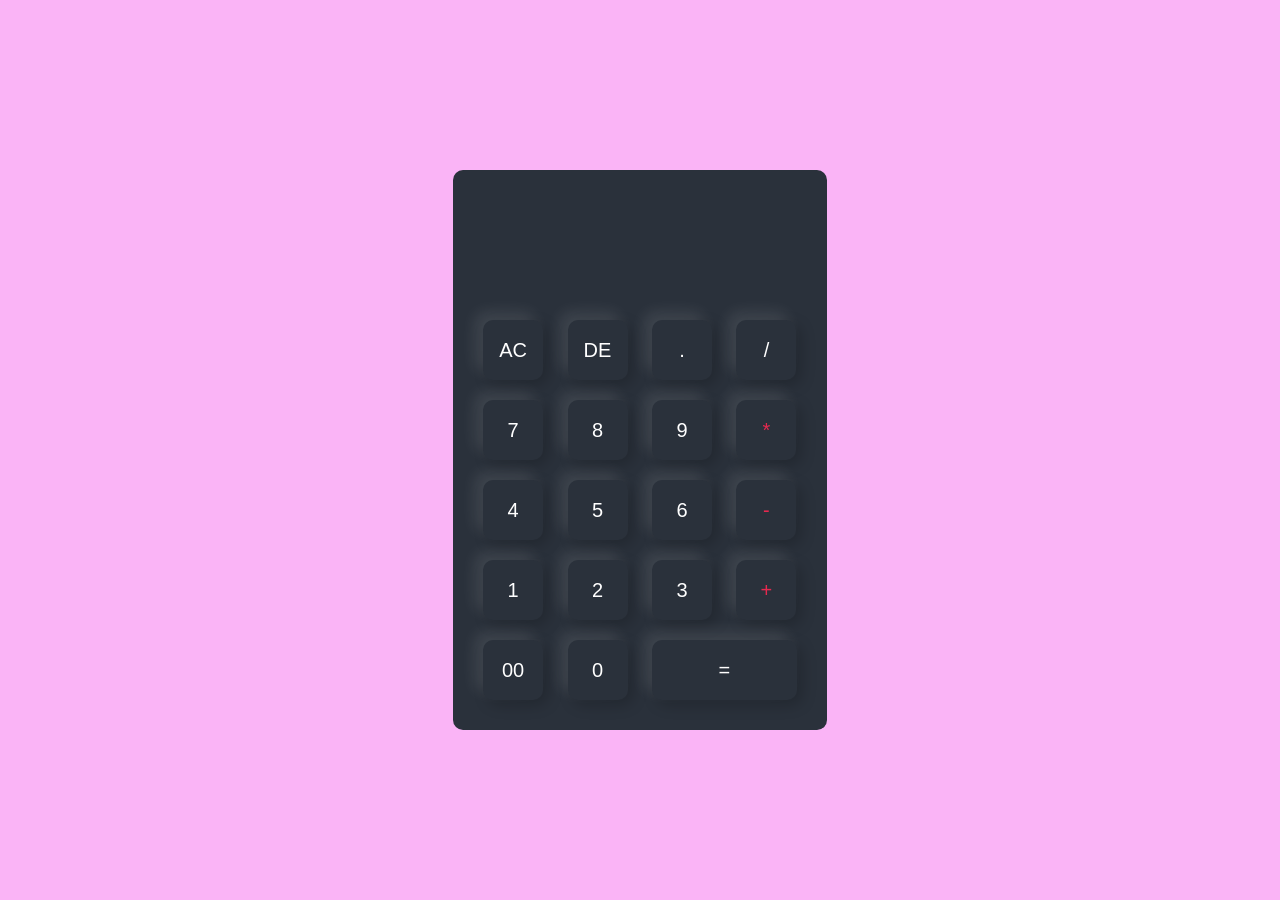
<file: index.html>
<!DOCTYPE html>
<html>
<head>

  <meta name="viewport" content="width=device-width, initial-scale=1.0">
  <title>Calculator</title>
  <link rel="stylesheet" href="style.css">
  
</head>
<body>

<div class="container">
  <div class="calculator">
    <form>
      <div class="display">
        <input type="text" name="display">
      </div>
      <div>
        <input type="button" value="AC" onclick="display.value = ''">
        <input type="button" value="DE"  onclick="display.value = display.value.toString().slice(0,-1)">
        <input type="button" value="." onclick="display.value += '.'">
        <input type="button" value="/" onclick="display.value += '/'">
      </div>
      <div>
        <input type="button" value="7" onclick="display.value += '7'">
        <input type="button" value="8" onclick="display.value += '8'">
        <input type="button" value="9" onclick="display.value += '9'">
        <input type="button" value="*" onclick="display.value += '*'" class="operator">
      </div>
      <div>
        <input type="button" value="4" onclick="display.value += '4'">
        <input type="button" value="5" onclick="display.value += '5'">
        <input type="button" value="6" onclick="display.value += '6'">
        <input type="button" value="-" onclick="display.value += '-'" class="operator">
      </div>
      <div>
        <input type="button" value="1" onclick="display.value += '1'">
        <input type="button" value="2" onclick="display.value += '2'">
        <input type="button" value="3" onclick="display.value += '3'">
        <input type="button" value="+" onclick="display.value += '+'" class="operator">
      </div>
      <div>
        <input type="button" value="00" onclick="display.value += '00'">
        <input type="button" value="0" onclick="display.value += '0'">
        <input type="button" value="=" onclick="display.value = eval(display.value)" class="equal">
      </div>
    </form>
  </div>
</div>
  
</body>  
</html>
</file>
<file: style.css>
*{
  margin: 0;
  padding: 0;
  font-family: 'Poppins', sans-serif;
  box-sizing: border-box;
}

.container{
  width: 100%;
  height: 100vh;
  background: #fab4f6;
  display: flex;
  align-items: center;
  justify-content: center;
}

.calculator{
  background: #2a313b;
  padding: 20px;
  border-radius: 10px;
}

.calculator form input{
  border: 0;
  outline: 0;
  width: 60px;
  height: 60px;
  border-radius: 10px;
  box-shadow: -8px -8px 15px rgba(255, 255, 255, 0.1), 5px 5px 15px rgba(0, 0, 0, 0.2);
  background: transparent;
  font-size: 20px;
  color: #fff;
  cursor: pointer;
  margin: 10px;
}

form .display{
  display: flex;
  justify-content:flex-end;
  margin: 20px 0;
}
form .display input{
  text-align: right;
  flex: 1;
  font-size: 45px;
  box-shadow: none;
}

form input.equal{
  width: 145px;
}

form input.operator{
  color: #e6294f;
}
</file>
